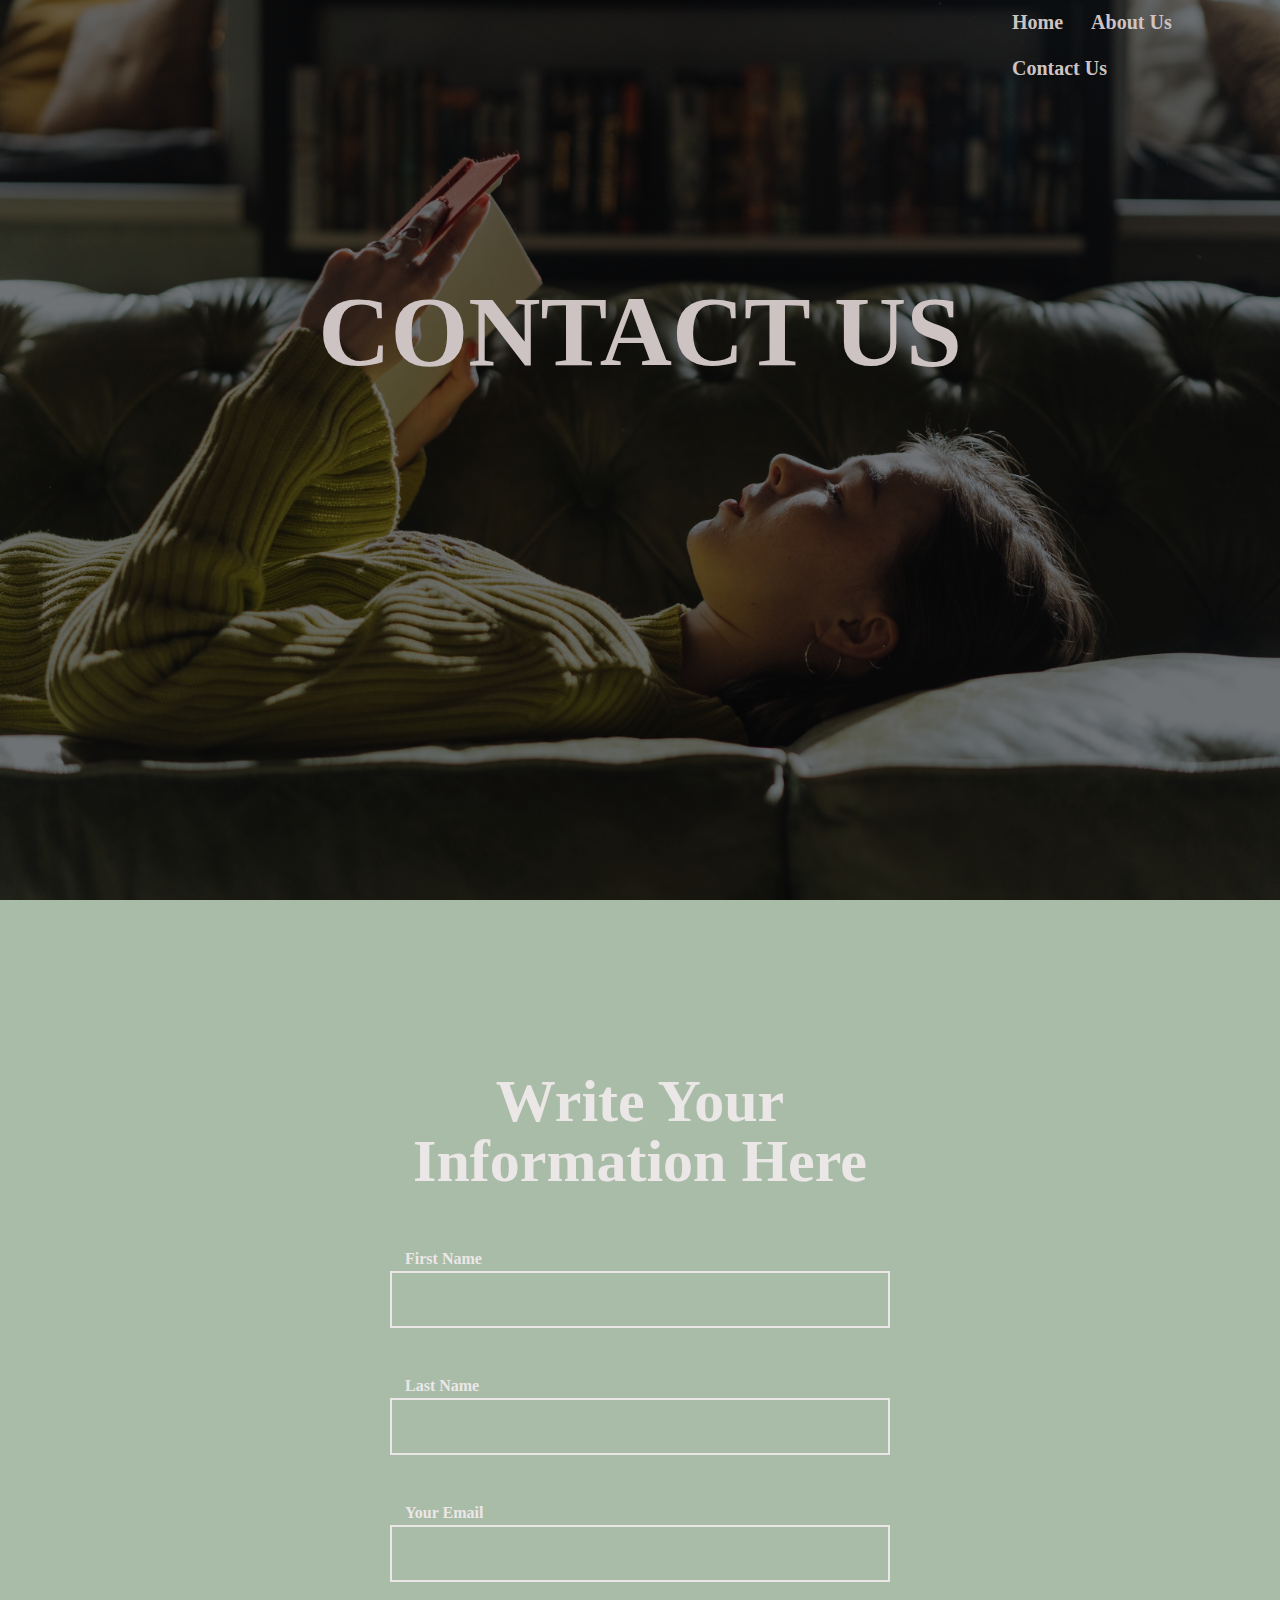
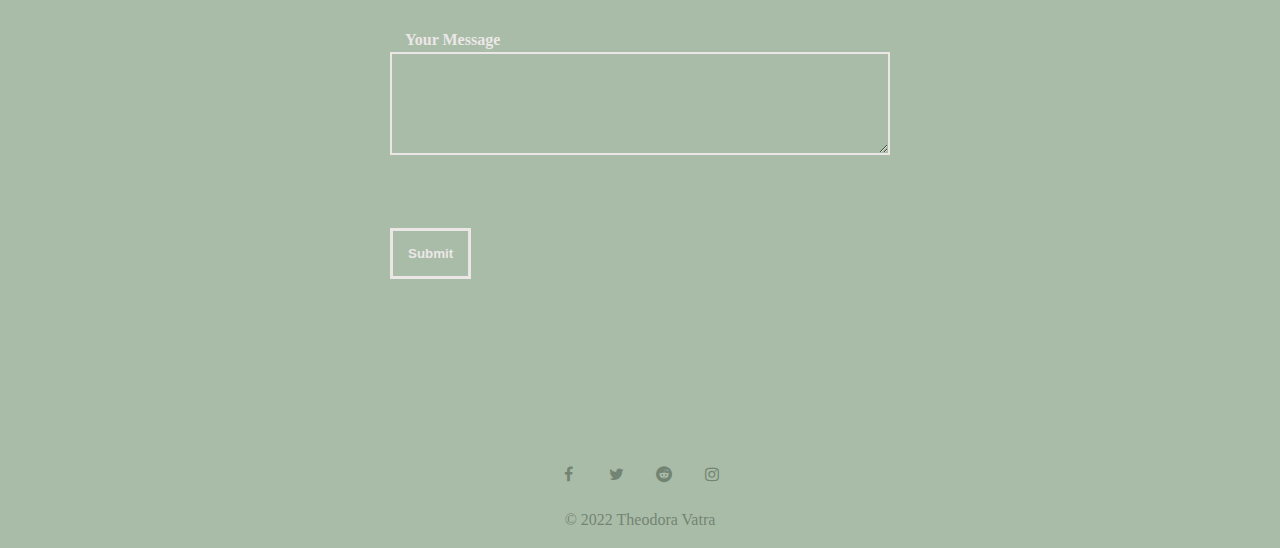
<file: contact.html>
<!DOCTYPE html>
<html lang="en">
<head>
    <meta charset="UTF-8">
    <meta http-equiv="X-UA-Compatible" content="IE=edge">
    <meta name="viewport" content="width=device-width, initial-scale=1.0">
    <title>Contact Us</title>
    
    <!--Linking HTML page to the second css page-->
    <link rel="stylesheet" href="css/second.css">
</head>

<!--Putting in the Header-->
<body class="contactt">
    <section class="theheader">
        <div class="header">
    <nav>
         <ul>
             <li><a href="index.html">Home</a></li>
             <li><a href="about.html">About Us</a></li>
             <li><a href="contact.html">Contact Us</a></li>
        </ul>
    </nav> 
    <h1 class="intro">CONTACT US</h1>
</div>
</section>

<!--Making the contact form-->
<section class="form">
<form>
    <h2 class="write">Write Your Information Here</h2>

    <div class="contactform">
    <label for="name">First Name</label>
    <input type="text" id="name" name="firstname">
</div>

<div class="contactform">
    <label>Last Name</label>
    <input type="text" id="laname" name="lastname">
</div>

<div class="contactform">
    <label>Your Email</label>
    <input type="text" id="yoemail" name="youremail">
</div>

<div class="contactform">
    <label>Your Message</label>
    <textarea id="messages" name="yourmessage" rows="3"></textarea>
</div>
<button type="submit">Submit</button>

</form>
</section>

  <!--Plugging in the footer-->
  <section class="footer">
    <div class="social">
        <!--Linking the icon site to the page-->
        <link rel="stylesheet" href="https://cdnjs.cloudflare.com/ajax/libs/font-awesome/4.7.0/css/font-awesome.min.css">
        <a href="#" class="fa fa-facebook"></a>
        <a href="#" class="fa fa-twitter"></a>
        <a href="#" class="fa fa-reddit"></a>
        <a href="#" class="fa fa-instagram"></a>
    </div>
    <p class="copyright">&copy; 2022 Theodora Vatra</p>
</section>
    
</body>
</html>
</file>
<file: css/second.css>
/* http://meyerweb.com/eric/tools/css/reset/
        v2.0 | 20110126
        License: none (public domain)
        */
 
        html, body, div, span, applet, object, iframe,
        h1, h2, h3, h4, h5, h6, p, blockquote, pre,
        a, abbr, acronym, address, big, cite, code,
        del, dfn, em, img, ins, kbd, q, s, samp,
        small, strike, strong, sub, sup, tt, var,
        b, u, i, center,
        dl, dt, dd, ol, ul, li,
        fieldset, form, label, legend,
        table, caption, tbody, tfoot, thead, tr, th, td,
        article, aside, canvas, details, embed,
        figure, figcaption, footer, header, hgroup,
        menu, nav, output, ruby, section, summary,
        time, mark, audio, video {
            margin: 0;
            padding: 0;
            border: 0;
            font-size: 100%;
            font: inherit;
            vertical-align: baseline;
        }
        /* HTML5 display-role reset for older browsers */
        article, aside, details, figcaption, figure,
        footer, header, hgroup, menu, nav, section {
            display: block;
        }
        body {
            line-height: 1;
        }
        ol, ul {
            list-style: none;
        }
        blockquote, q {
            quotes: none;
        }
        blockquote:before, blockquote:after,
        q:before, q:after {
            content: '';
            content: none;
        }
        table {
            border-collapse: collapse;
            border-spacing: 0;
        }
/*=======================================================================================*/
/*============================== MY STYLES =============================================*/
/*=====================================================================================*/

/* CSS FOR CONTACT PAGE*/

/* Same header as homepage, changing the image and title*/

*{
    margin: 0;
    padding: 0;
    box-sizing:border-box;
}

body{
    background: #A8BCA8;
    font-family: Georgia, 'Times New Roman', Times, serif;
}

.theheader{
    min-height: 100vh;
    width:100%;
    background-image:linear-gradient(rgba(0, 0, 0, 0.5),rgba(0, 0, 0, 0.5)),url(../images/contactpage.jpg);
    background-position: center;
    background-repeat:no-repeat;
    background-size: 100% 100%;
    position: relative;
}
.intro{
    text-align: center;
    padding-right: 80px;
    padding-left: 80px;
    font-size: 100px;
    font-weight: bold;
    color: rgb(206, 195, 195);
}
/*Making the options at the top*/

nav{
    display: flex;
    padding-bottom: 190px;
    justify-content: space-between;
    flex: 1;
    padding-left: 1000px;
}

a{
    text-decoration: none;
    color: rgb(206, 195, 195);
}

nav ul li{
    list-style: none;
    display: inline-block;
    font-size: 20px;
    font-weight: bold;
    padding: 12px;
    position: relative;
}

nav ul li::after{
    content:'';
    height: 2px;
    width: 0%;
    background: #6D7D6D;
    display: block;
    margin: auto;
    transition: 0.3s;
}

nav ul li:hover::after{
    width: 100%;
}

/* Mobile Version for contact page*/
@media(max-width:700px){

    .intro{
        font-size: 70px;
        padding-left: 40px;
        padding-bottom: 30px;
    }

    nav{
        display: flex;
        text-decoration: none;
        padding-top: 10px;
        padding-bottom: 80px;
        justify-content: space-between;
        padding-left: 200px;
    }

    nav ul li{
        list-style: none;
        display: inline-block;
        color: rgb(206, 195, 195);
        font-size: 15px;
        font-weight: bold;
        padding: 5px;
        position: relative;
    }

    .theheader{
        min-height: 50vh;
        width:100%;
        background-size: 100% 100%;
        padding-bottom: 10%;

    }
}
/* End of Header*/ 

/*Styling the Form*/
.write{
    text-align: center;
    padding-top: 50%;
    padding-bottom: 80px;
    font-size: 60px;
    font-weight: bold;
    color: #ECE7E7;
}

.form{
    width: 100%;
    height: 100vh;
    display: flex;
    align-items: center;
    justify-content: center;
}

form{
    width: 70%;
    max-width: 500px;
}

.contactform{
    margin-bottom: 70px;
    position: relative;
    font-weight: bold;
    color: #ECE7E7;
}

label{
    height: 100%;
    padding: 15px;
    position: absolute;
    color: #ECE7E7;
    cursor: text;
}

input, textarea{
    background: transparent;
    border: 2px solid #ECE7E7;
    padding: 15px;
    width: 100%;
    font-size: 20px;
    font-weight: 200;
}

/*Animating the button*/
button{
    outline:none;
    background: transparent;
    padding: 15px 15px;
    font-weight: bold;
    border: 3px solid #ECE7E7;
    color: #ECE7E7;
    cursor: pointer;
}

button:hover{
    border: 1px solid rgb(109, 125, 109, 0.5);
    background: rgb(109, 125, 109, 0.5);
    transition: 0.5s;
}

/* Animating the text in the form*/
label{
    animation-name: click;
   transform: translate(0, -35px);
   animation-duration: 1ms;
   animation-play-state: paused;
}

@keyframes click{
    0%{
        transform: translate(0px);
    }
    100%{
        transform: translate(-35px);
    }
}


label:active{
    animation-play-state: running;
}

/*Making the footer for the Contact Page*/

.footer{
    padding-top: 20%;
    text-align: center;
    padding-bottom: 20px;
}

/* Adding the social Medias*/

.fa {
    padding: 5px;
    font-size: 50px;
    width: 40px;
    text-align: center;
    text-decoration: none;
    margin: 5px 2px;
}

.fa-facebook{
 color:  rgb(109, 125, 109, 0.9);
}

.fa-twitter{
    color:rgb(109, 125, 109, 0.9);
}

.fa-reddit{
    color: rgb(109, 125, 109, 0.9);
}

.fa-instagram{
    color: rgb(109, 125, 109, 0.9);
}


.copyright{
    padding-top: 20px;
    color:rgb(109, 125, 109, 0.9);
}
</file>
